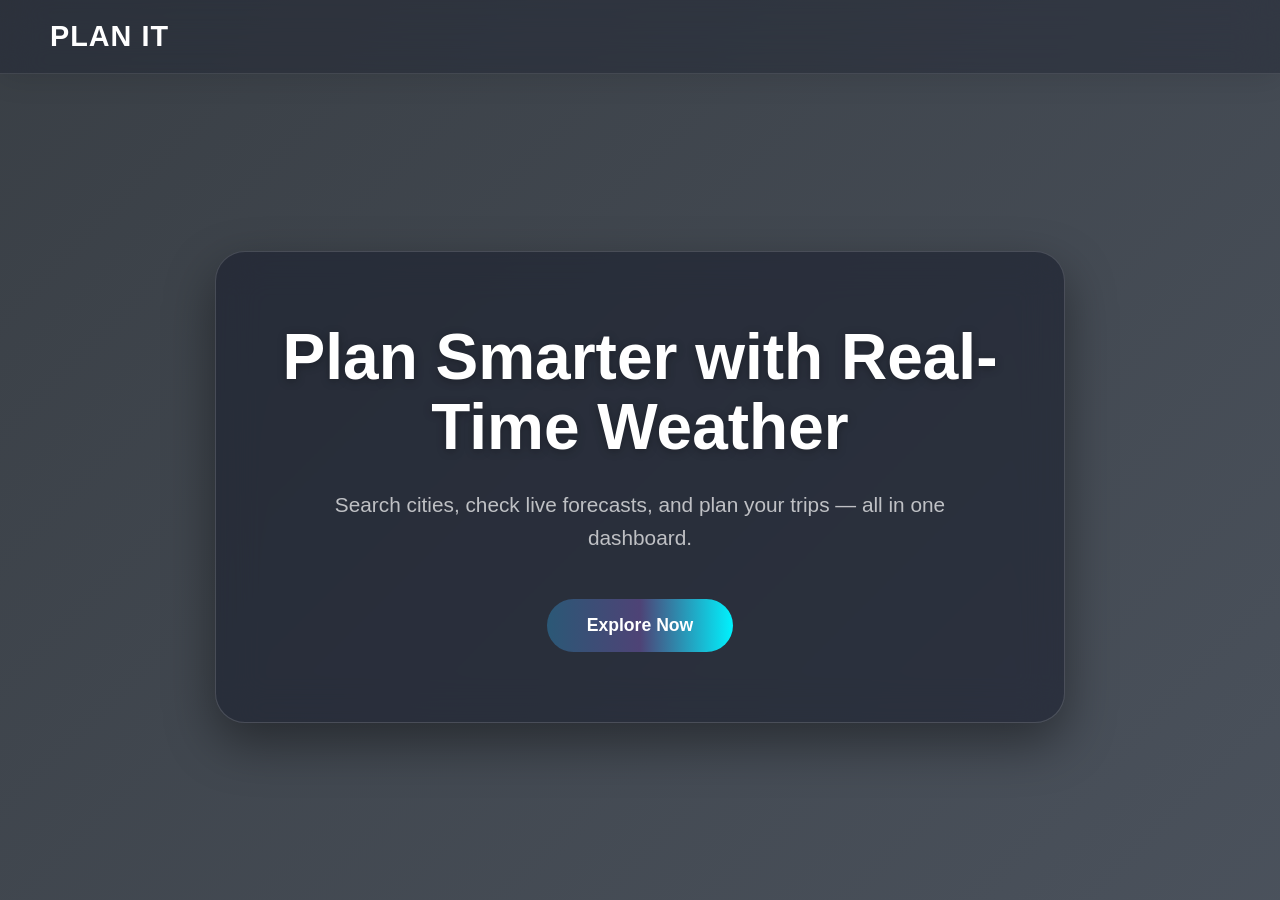
<file: index.html>
<!DOCTYPE html>
<html lang="en">
<head>
    <meta charset="UTF-8">
    <meta name="viewport" content="width=device-width, initial-scale=1.0">
    <title>Home - Plan IT Explorer</title>
    <link rel="stylesheet" href="style.css">
</head>
<body>
    
    <nav class="glass-nav">
        <div class="logo">PLAN IT </div>
        
    </nav>

    <header class="hero">
        <div class="glass-hero-box">
            <h1>Plan Smarter with Real-Time Weather</h1>
            <p> Search cities, check live forecasts, and plan your trips — all in one dashboard.</p>
            <div class="cta-buttons">
               
                <a href="main.html" class="hero-btn">Explore Now</a>
            </div>
        </div>
    </header>

</body>
</html>
</file>
<file: style.css>
* {
    margin: 0;
    padding: 0;
    box-sizing: border-box;
    font-family: -apple-system, BlinkMacSystemFont, "Segoe UI", Roboto, sans-serif;
}

body {
    background: linear-gradient(135deg, rgba(8,15,23,0.8), rgba(29,38,51,0.8)),
                url('https://images.unsplash.com/photo-1515694346937-94d85e41e6f0?ixlib=rb-4.0.3&auto=format&fit=crop&w=1600&q=80') no-repeat center center fixed;
    background-size: cover;
    color: #fff;
    min-height: 100vh;
    display: flex;
    flex-direction: column;
}


.glass-nav {
    display: flex;
    justify-content: space-between;
    align-items: center;
    padding: 20px 50px;
    background: rgba(25,30,45,0.4);
    -webkit-backdrop-filter: blur(20px);
    backdrop-filter: blur(20px);
    border-bottom: 1px solid rgba(255,255,255,0.1);
    box-shadow: 0 4px 30px rgba(0,0,0,0.1);
}

.logo {
    font-size: 1.8rem;
    font-weight: bold;
    letter-spacing: 1px;
}

.btn-primary {
    background: linear-gradient(90deg, #2b5876, #4e4376, #00f2fe);
    padding: 12px 25px;
    border-radius: 30px;
    color: #fff;
    text-decoration: none;
    font-weight: 600;
    transition: transform 0.2s, box-shadow 0.2s;
}

.btn-primary:hover {
    transform: translateY(-2px);
    box-shadow: 0 5px 15px rgba(0,242,254,0.3);
}


.hero {
    flex: 1;
    display: flex;
    align-items: center;
    justify-content: center;
    padding: 20px;
}

.glass-hero-box {
    background: rgba(25,30,45,0.6);
    -webkit-backdrop-filter: blur(20px);
    backdrop-filter: blur(20px);
    border: 1px solid rgba(255,255,255,0.15);
    border-radius: 30px;
    padding: 70px 50px;
    max-width: 850px;
    text-align: center;
    box-shadow: 0 20px 50px rgba(0,0,0,0.4);
}

.glass-hero-box h1 {
    font-size: 4rem;
    margin-bottom: 25px;
    line-height: 1.1;
    font-weight: 700;
    text-shadow: 0 2px 10px rgba(0,0,0,0.3);
}

.glass-hero-box p {
    font-size: 1.3rem;
    line-height: 1.6;
    color: rgba(255,255,255,0.7);
    margin-bottom: 45px;
    max-width: 700px;
    margin-left: auto;
    margin-right: auto;
}


.cta-buttons {
    display: flex;
    gap: 20px;
    justify-content: center;
}

.hero-btn {
    display: inline-block;
    background: linear-gradient(90deg, #2b5876, #4e4376, #00f2fe);
    color: #fff;
    text-decoration: none;
    padding: 16px 40px;
    font-size: 1.1rem;
    font-weight: 600;
    border-radius: 30px;
    transition: transform 0.3s, box-shadow 0.3s;
}

.hero-btn:hover {
    transform: translateY(-3px);
    box-shadow: 0 10px 25px rgba(0,242,254,0.4);
}

.hero-btn-outline {
    display: inline-block;
    background: rgba(255,255,255,0.05);
    color: #fff;
    text-decoration: none;
    padding: 16px 40px;
    font-size: 1.1rem;
    font-weight: 600;
    border-radius: 30px;
    border: 1px solid rgba(255,255,255,0.3);
    transition: background 0.3s, border-color 0.3s;
}

.hero-btn-outline:hover {
    background: rgba(255,255,255,0.15);
    border-color: rgba(255,255,255,0.6);
}


@media (max-width: 768px) {
    .glass-hero-box h1 { font-size: 3rem; }
    .cta-buttons { flex-direction: column; }
    .glass-nav { flex-direction: column; gap: 20px; }
}
</file>
